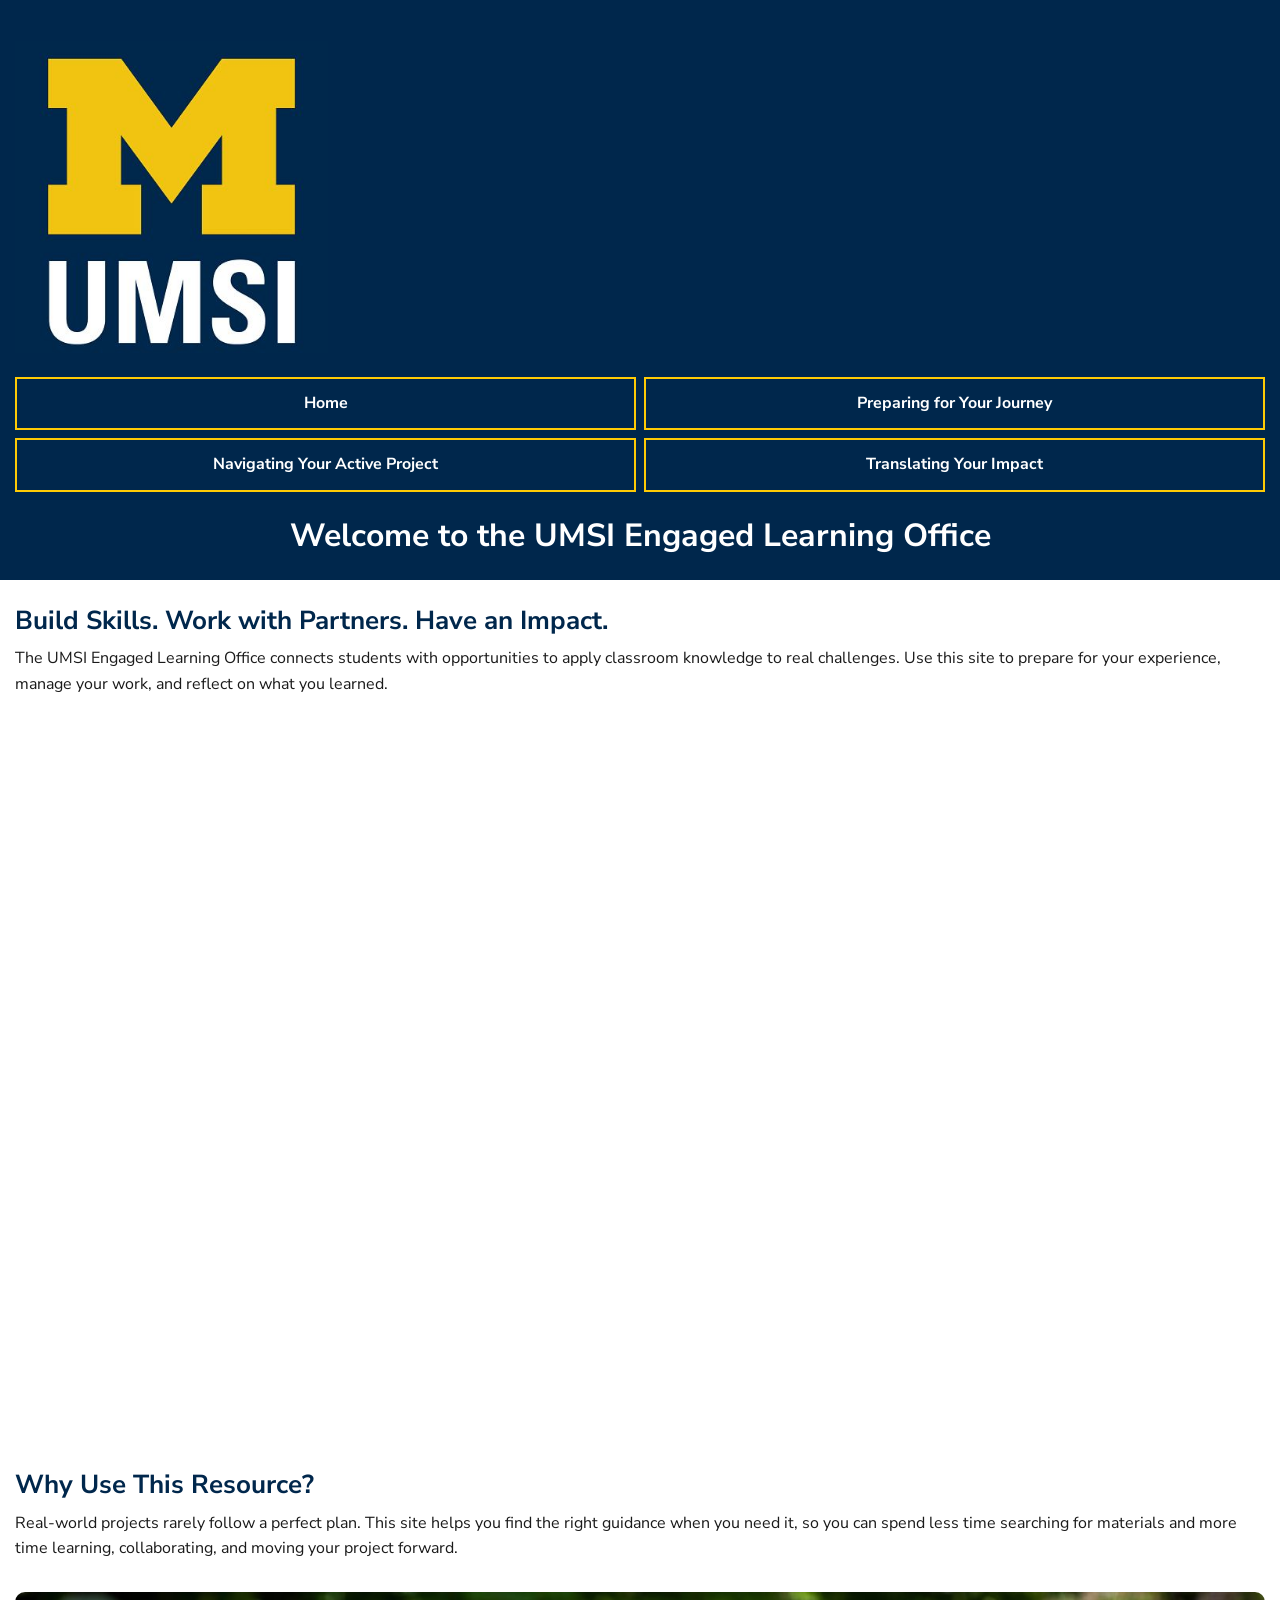
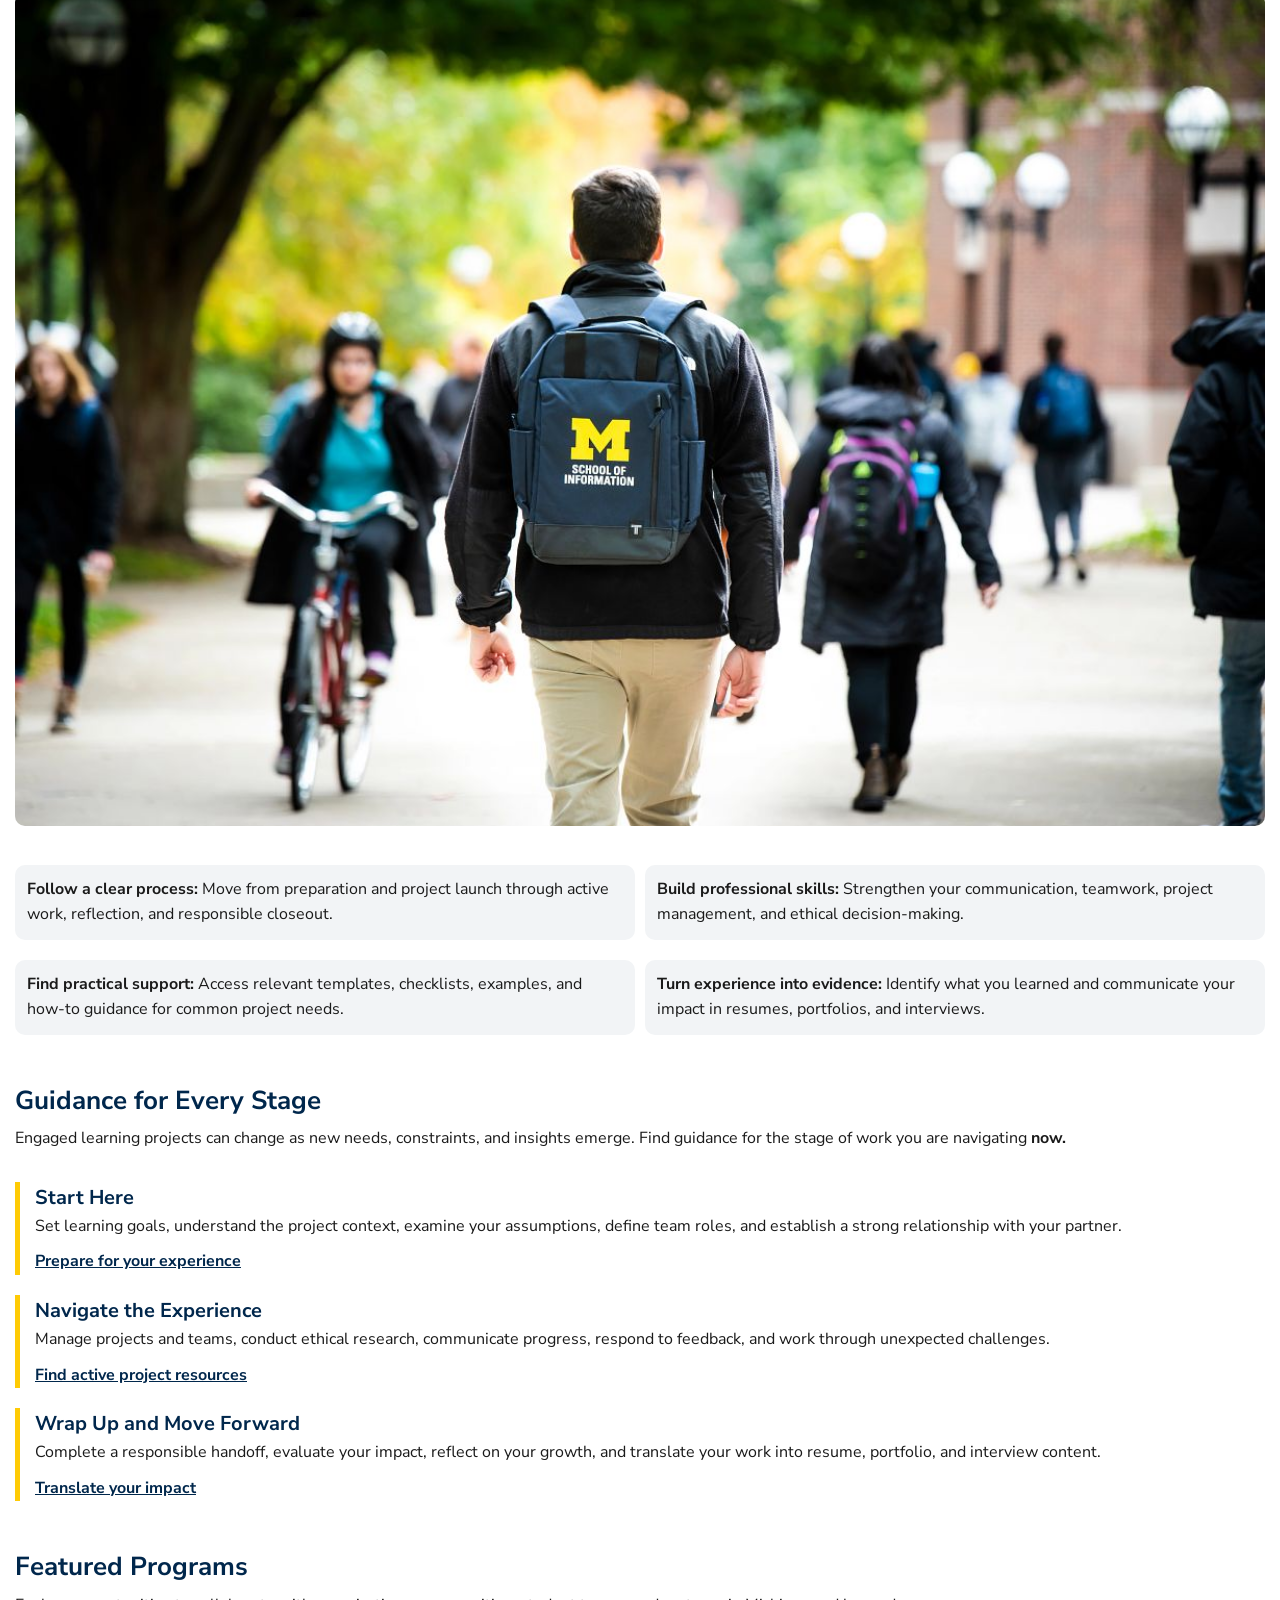
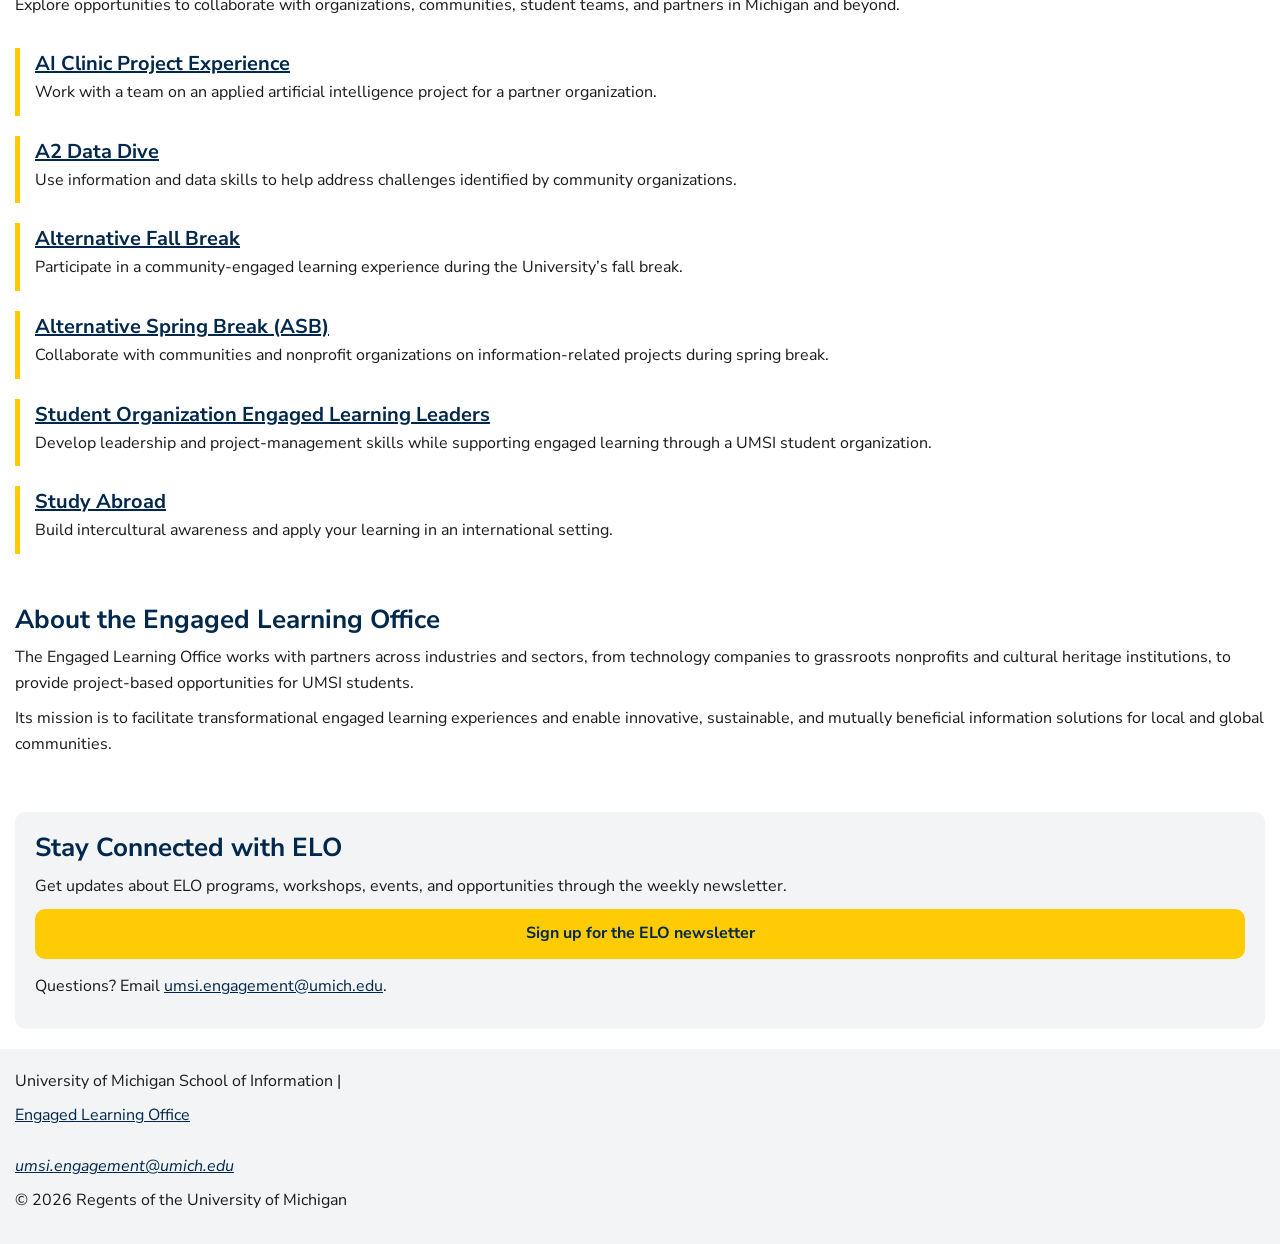
<file: index.html>
<!DOCTYPE html>
<html lang="en">
<head>
    <meta charset="UTF-8">
    <meta name="viewport" content="width=device-width, initial-scale=1.0">
    <link rel="stylesheet" href="css/html5reset.css">
    <link rel= "stylesheet" href="css/style.css">
    <link href="https://fonts.googleapis.com/css2?family=Nunito+Sans:wght@400;700&display=swap" rel="stylesheet">
    <title>Engaged Learning Resources | UMSI</title>

</head>
<body>

    <header>
  <a href = "#main">Skip to Main Content</a>
        <img src="images/UMSI_signature_vertical_informal_solidblue.jpg" alt="UMSI Logo">
        <nav>
            <ul>
                <li><a href = "index.html">Home</a></li>
                <li><a href = "prep.html">Preparing for Your Journey</a></li>
                <li><a href= "navigating_your_active_project.html">Navigating Your Active Project</a></li>
                <li><a href= "translating.html">Translating Your Impact</a></li>
            </ul>
        </nav>
    <h1>Welcome to the UMSI Engaged Learning Office</h1>

    </header>
    <main id="main">
    <section>
      <h2>Build Skills. Work with Partners. Have an Impact.</h2>
      <p>
       The UMSI Engaged Learning Office connects students with opportunities to apply classroom knowledge to real challenges. Use this site to prepare for your experience, manage your work, and reflect on what you learned.
      </p>

      <iframe width="560" height="315" src="https://www.youtube.com/embed/81ZO9RfIJEQ?si=tBp82YWZMl1u7CVS" title="YouTube video player" frameborder="0" allow="accelerometer; autoplay; clipboard-write; encrypted-media; gyroscope; picture-in-picture; web-share" referrerpolicy="strict-origin-when-cross-origin" allowfullscreen></iframe>
         <!-- Note: this iframe might cause an Axe ARIA error - that's not on you that's on YouTube! -->
    </section>

<section>
    <h2>Why Use This Resource?</h2>

    <p>Real-world projects rarely follow a perfect plan. This site helps you find the right guidance when you need it, so you can spend less time searching for materials and more time learning, collaborating, and moving your project forward.
    </p>
        <img src="images/UMSI_CampusFall_UMSIBackpack_02.jpg" alt="A student wears a UMSI backpack in fall on the drag.">
    <ul>
        <li><strong>Follow a clear process:</strong> Move from preparation and project launch through active work, reflection, and responsible closeout.</li>
        <li><strong>Build professional skills:</strong> Strengthen your communication, teamwork, project management, and ethical decision-making.</li>
        <li><strong>Find practical support:</strong> Access relevant templates, checklists, examples, and how-to guidance for common project needs.</li>
        <li><strong>Turn experience into evidence:</strong> Identify what you learned and communicate your impact in resumes, portfolios, and interviews.</li>
    </ul>
</section>

 <section>
    <h2>Guidance for Every Stage</h2>
    <p>Engaged learning projects can change as new needs, constraints, and insights emerge. Find guidance for the stage of work you are navigating <strong>now.</strong></p>
    <article>
      <h3>Start Here</h3>
      <p>Set learning goals, understand the project context, examine your assumptions, define team roles, and establish a strong relationship with your partner.</p>
      <a href="prep.html">Prepare for your experience</a>
    </article>

    <article>
      <h3>Navigate the Experience</h3>
      <p>Manage projects and teams, conduct ethical research, communicate progress, respond to feedback, and work through unexpected challenges.</p>
      <a href="navigating_your_active_project.html">Find active project resources</a>
    </article>

    <article>
      <h3>Wrap Up and Move Forward</h3>
      <p>Complete a responsible handoff, evaluate your impact, reflect on your growth, and translate your work into resume, portfolio, and interview content.</p>
      <a href="translating.html"> Translate your impact </a>
    </article>
  </section>

   <section>
    <h2>Featured Programs</h2>
    <p>Explore opportunities to collaborate with organizations, communities, student teams, and partners in Michigan and beyond.</p>
    <article>
    <h3><a href="https://mcompass.umich.edu/_portal/tds-program-brochure?programid=12810">AI Clinic Project Experience</a></h3>
    <p>Work with a team on an applied artificial intelligence project for a partner organization.</p>
    </article>

    <article>
    <h3><a href="https://mcompass.umich.edu/_portal/tds-program-brochure?programid=12556">A2 Data Dive</a></h3>
    <p>Use information and data skills to help address challenges identified by community organizations.</p>
    </article>

     <article>
      <h3><a href="https://mcompass.umich.edu/_portal/tds-program-brochure?programid=11297">Alternative Fall Break</a></h3>
      <p>Participate in a community-engaged learning experience during the University’s fall break.</p>
    </article>

    <article>
      <h3><a href="https://mcompass.umich.edu/_portal/tds-program-brochure?programid=10621">Alternative Spring Break (ASB)</a></h3>
       <p>Collaborate with communities and nonprofit organizations on information-related projects during spring break.</p>
    </article>

    <article>
      <h3><a href="https://mcompass.umich.edu/_portal/tds-program-brochure?programid=12294">Student Organization Engaged Learning Leaders</a></h3>
       <p>Develop leadership and project-management skills while supporting engaged learning through a UMSI student organization.</p>
    </article>

    <article>
      <h3><a href="https://www.si.umich.edu/student-life/study-abroad">Study Abroad</a></h3>
      <p>Build intercultural awareness and apply your learning in an international setting. </p>
    </article>
   </section>
  <section>
    <h2>About the Engaged Learning Office</h2>
    <p>The Engaged Learning Office works with partners across industries and sectors, from technology companies to grassroots nonprofits and cultural heritage institutions, to provide project-based opportunities for UMSI students.</p>
    <p>Its mission is to facilitate transformational engaged learning experiences and enable innovative, sustainable, and mutually beneficial information solutions for local and global communities.</p>
  </section>
  <aside>
    <h2>Stay Connected with ELO</h2>
    <p>Get updates about ELO programs, workshops, events, and opportunities through the weekly newsletter.</p>
    <div>
       <a href="https://umsi.info/elo-newsletter"> Sign up for the ELO newsletter</a>
    </div>
    <p>Questions? Email <a href="mailto:umsi.engagement@umich.edu">umsi.engagement@umich.edu</a>.</p>
  </aside>


        <!-- Content taken & modified from UMGPT with the prompt, "Write me a webpage of intro content to help meet the following requirements - this is for the home page": and then pasted in the client objectives & project requirements"
        UMGPT. (2026). UMGPT ( GPT-5.6 Sol September 7th version) [Large language model]. -->
    </main>
    <footer>
        <p>University of Michigan School of Information | <a href="https://www.si.umich.edu/programs/engaged-learning/about-engaged-learning-office">Engaged Learning Office </a></p>
      <address>
        <a href="mailto:umsi.engagement@umich.edu">umsi.engagement@umich.edu</a>
      </address>
      <p>&copy; 2026 Regents of the University of Michigan</p>
    </footer>
</body>
</html>
</file>
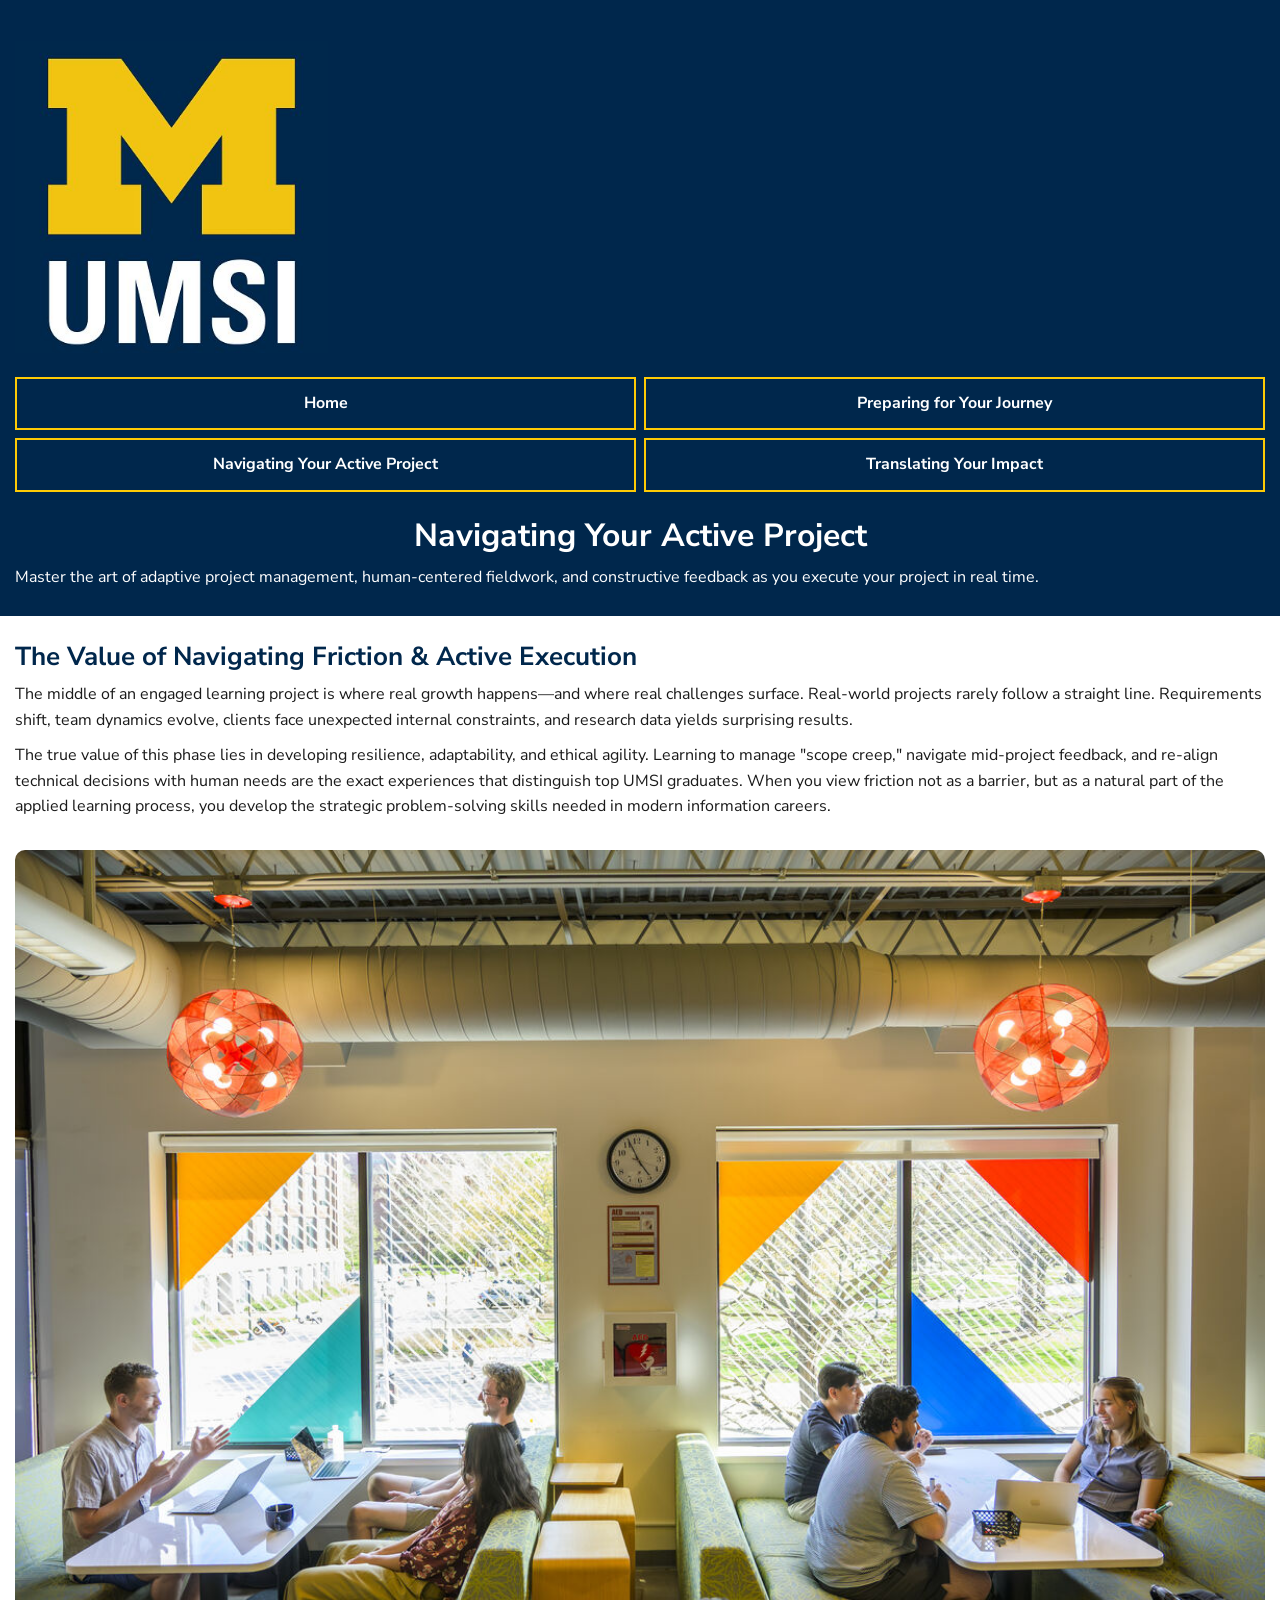
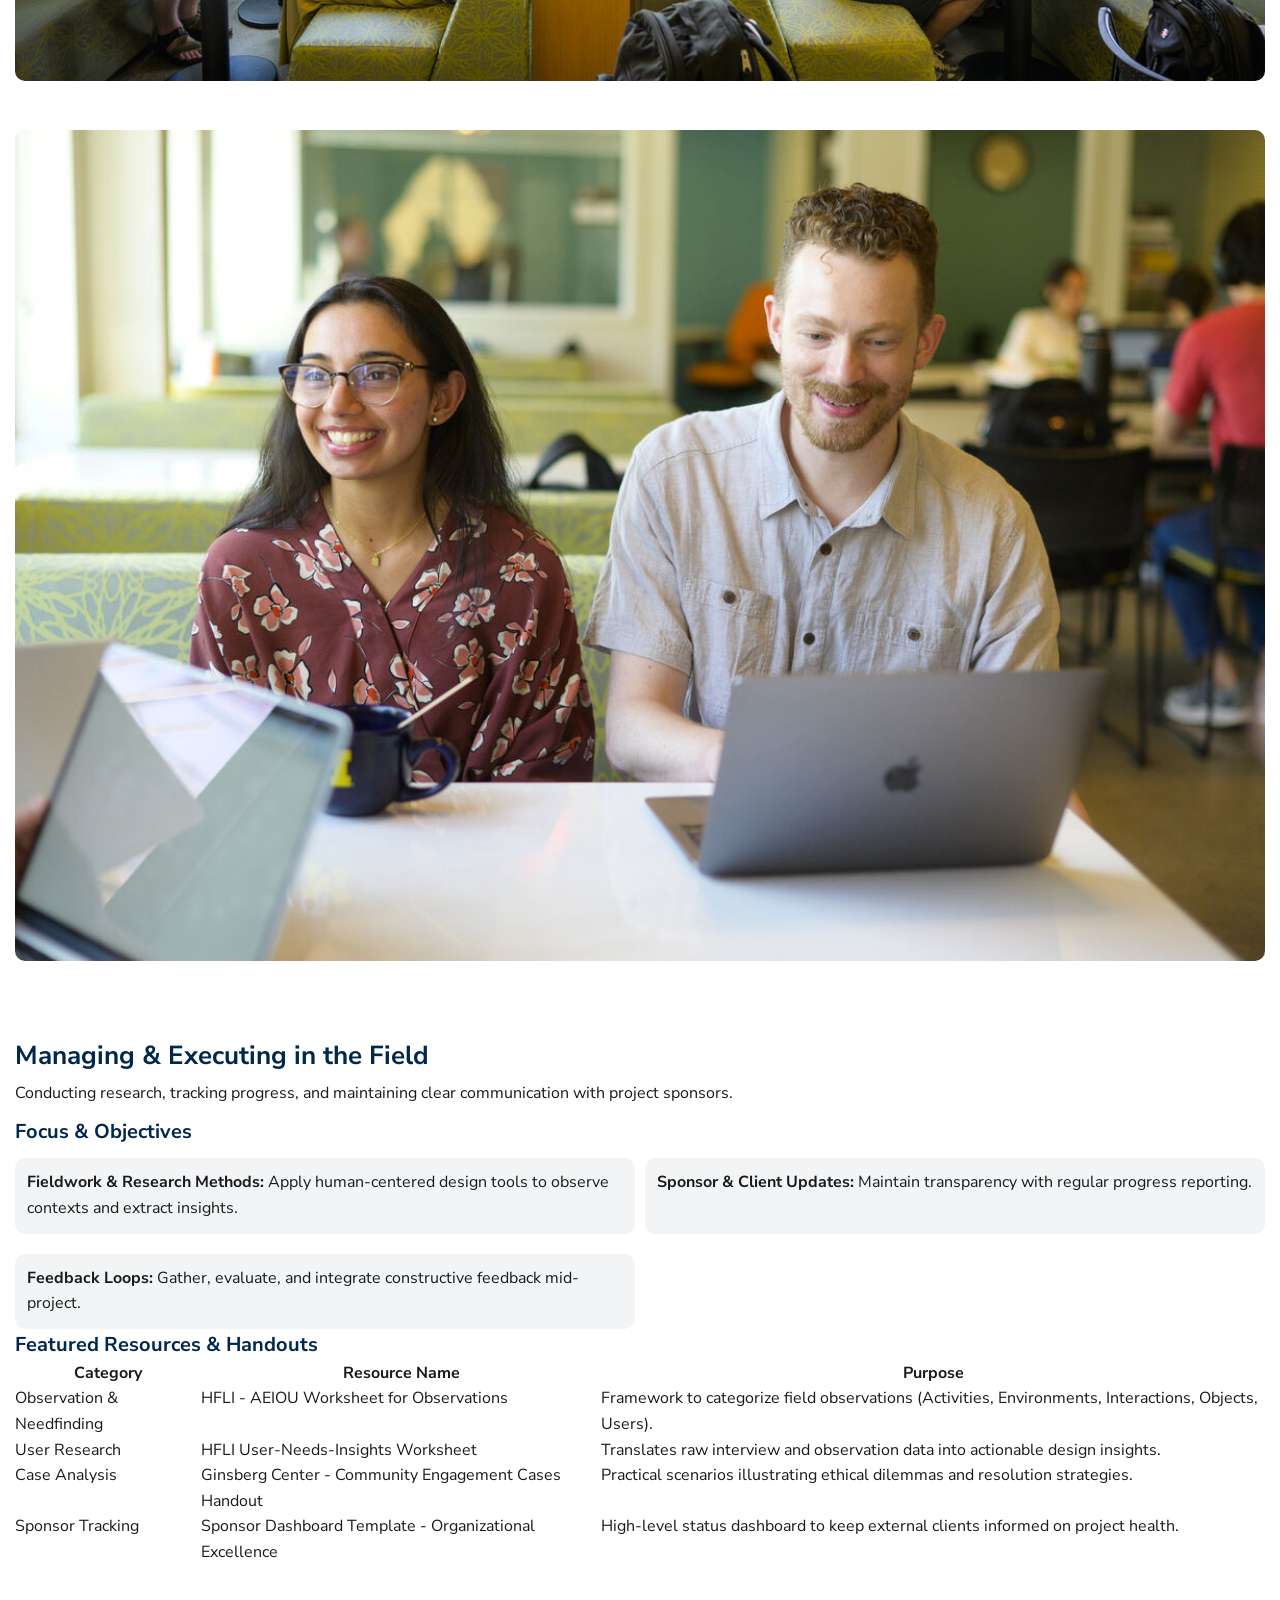
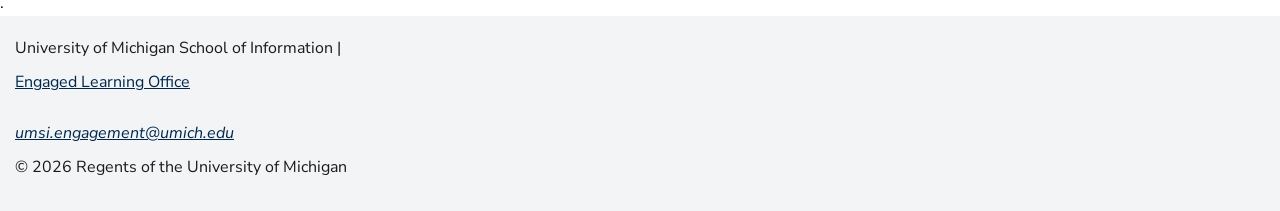
<file: navigating_your_active_project.html>
<!DOCTYPE html>
<html lang="en">
<head>
    <meta charset="UTF-8">
    <meta name="viewport" content="width=device-width, initial-scale=1.0">
    <link rel="stylesheet" href="css/html5reset.css">
    <link rel= "stylesheet" href="css/style.css">
    <link href="https://fonts.googleapis.com/css2?family=Nunito+Sans:wght@400;700&display=swap" rel="stylesheet">
    <title>During the Experience | UMSI</title>

</head>
<body>


   <header>
  <a href = "#main">Skip to Main Content</a>
       <img src="images/UMSI_signature_vertical_informal_solidblue.jpg" alt="UMSI Logo">
        <nav>
            <ul>
                <li><a href = "index.html">Home</a></li>
                <li><a href = "prep.html">Preparing for Your Journey</a></li>
                <li><a href= "navigating_your_active_project.html">Navigating Your Active Project</a></li>
                <li><a href= "translating.html">Translating Your Impact</a></li>
            </ul>
        </nav>
    <h1>Navigating Your Active Project</h1>
    <p>Master the art of adaptive project management, human-centered fieldwork, and constructive feedback as you execute your project in real time.</p>
    </header>



    <main id="main">
    <section>
      <h2>The Value of Navigating Friction & Active Execution</h2>
      <p> The middle of an engaged learning project is where real growth happens—and where real challenges surface. Real-world projects rarely follow a straight line. Requirements shift, team dynamics evolve, clients face unexpected internal constraints, and research data yields surprising results.</p>

      <p>The true value of this phase lies in developing resilience, adaptability, and ethical agility. Learning to manage "scope creep," navigate mid-project feedback, and re-align technical decisions with human needs are the exact experiences that distinguish top UMSI graduates. When you view friction not as a barrier, but as a natural part of the applied learning process, you develop the strategic problem-solving skills needed in modern information careers.</p>
      <img src="images/UMSI_ViewbookBSI2026_17.jpg" alt = "Two groups of students working together at booths in a colorful campus lounge space.">
      <img src="images/UMSI_ViewbookBSI2026_05.jpg" alt = "Two students work together on laptops at a shared table.">
      
    </section>

    <section>
    <h2>Managing & Executing in the Field</h2>
    <p>Conducting research, tracking progress, and maintaining clear communication with project sponsors.</p>
 <h3>Focus & Objectives</h3>
    <ul>
      <li><strong>Fieldwork & Research Methods:</strong> Apply human-centered design tools to observe contexts and extract insights.</li>
      <li><strong>Sponsor & Client Updates:</strong> Maintain transparency with regular progress reporting.</li>
      <li><strong>Feedback Loops:</strong> Gather, evaluate, and integrate constructive feedback mid-project.</li>
    </ul>

<h3>Featured Resources & Handouts</h3>

    <table>
  <tr>
    <th>Category</th>
    <th>Resource Name</th>
    <th>Purpose</th>
  </tr>
  <tr>
    <td>Observation & Needfinding</td>
    <td>HFLI - AEIOU Worksheet for Observations</td>
    <td>Framework to categorize field observations (Activities, Environments, Interactions, Objects, Users).</td>
  </tr>

  <tr>
    <td>User Research</td>
    <td>HFLI User-Needs-Insights Worksheet</td>
    <td>Translates raw interview and observation data into actionable design insights.</td>
</tr>
    <tr>
    <td>Case Analysis</td>
    <td>Ginsberg Center - Community Engagement Cases Handout</td>
    <td>Practical scenarios illustrating ethical dilemmas and resolution strategies.</td>
</tr>
    <tr>
    <td>Sponsor Tracking</td>
    <td>Sponsor Dashboard Template - Organizational Excellence</td>
    <td>High-level status dashboard to keep external clients informed on project health.</td>
</tr>
</table>
</section>
</main>
<!-- Content taken directly from the ELO Content Document-->.
    <footer>
        <p>University of Michigan School of Information | <a href="https://www.si.umich.edu/programs/engaged-learning/about-engaged-learning-office">Engaged Learning Office </a></p>
      <address>
        <a href="mailto:umsi.engagement@umich.edu">umsi.engagement@umich.edu</a>
      </address>
      <p>&copy; 2026 Regents of the University of Michigan</p>
    </footer>
</body>
</html>
</file>
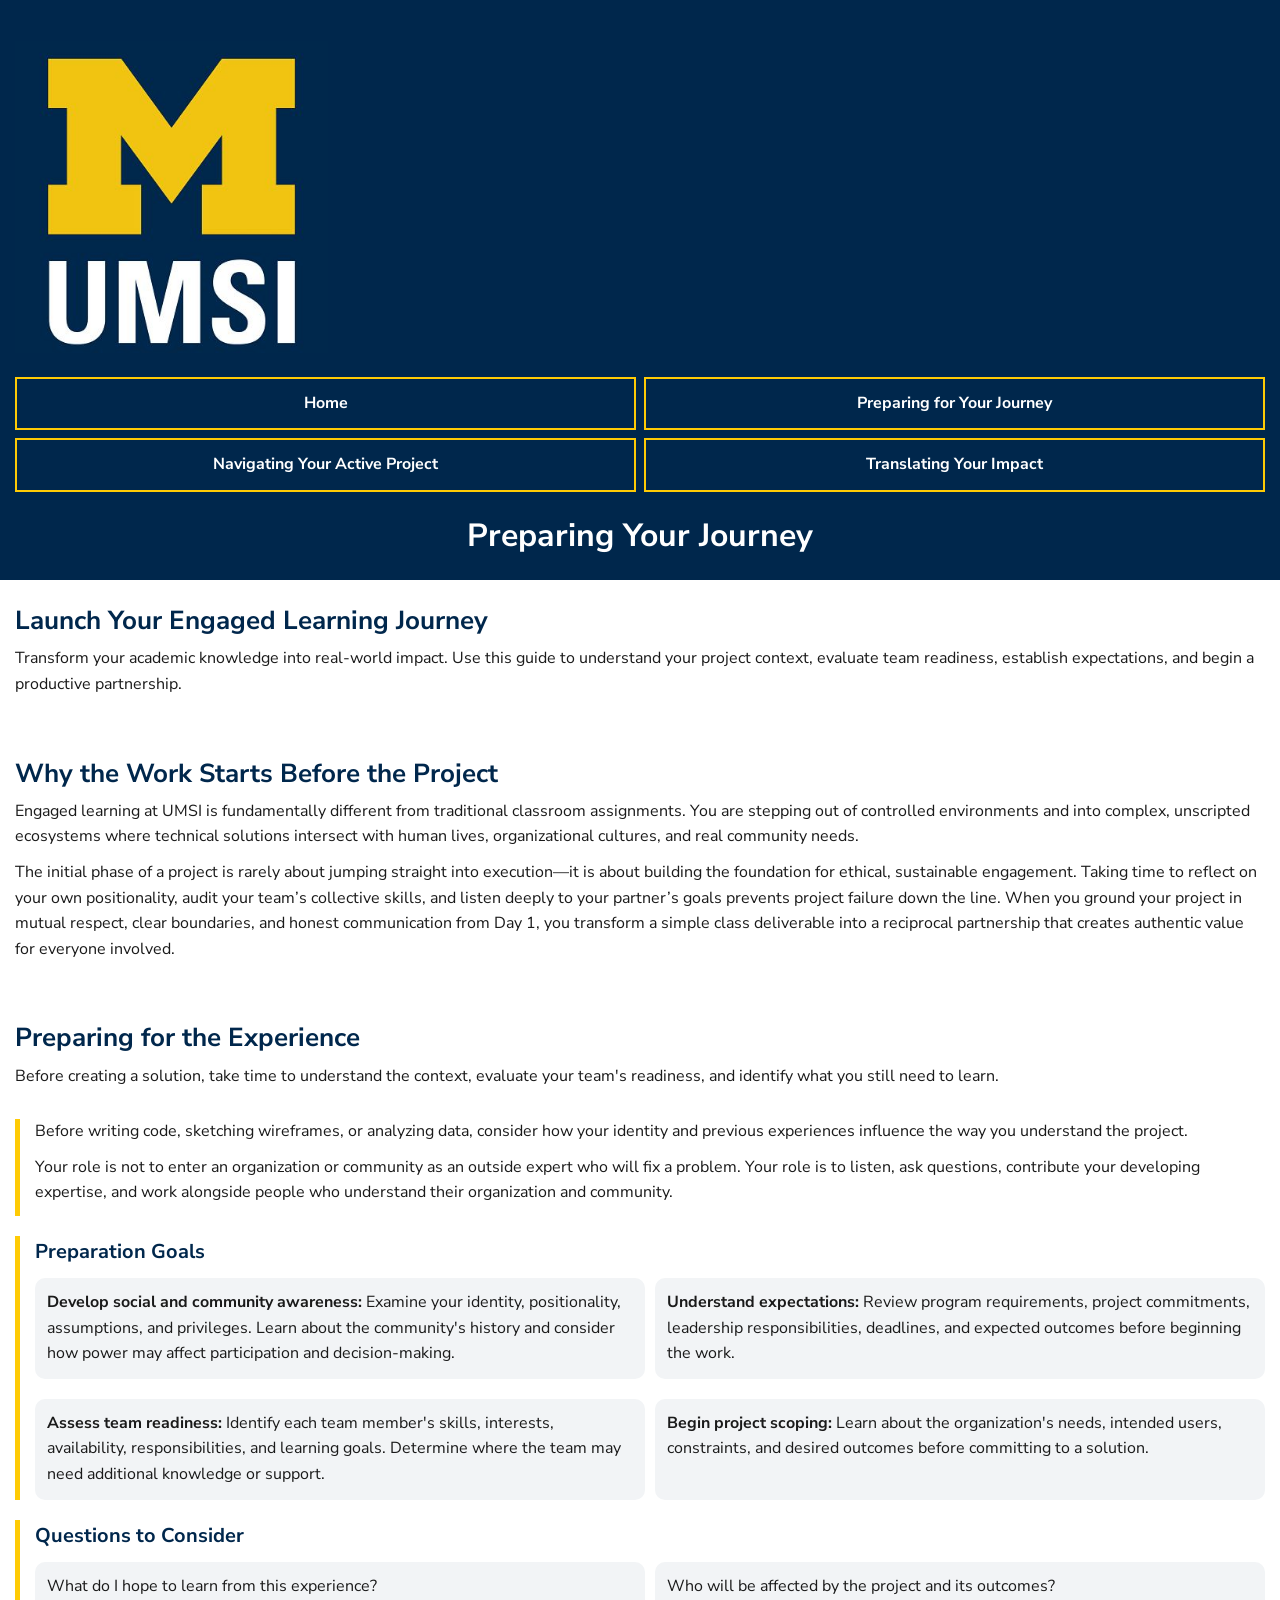
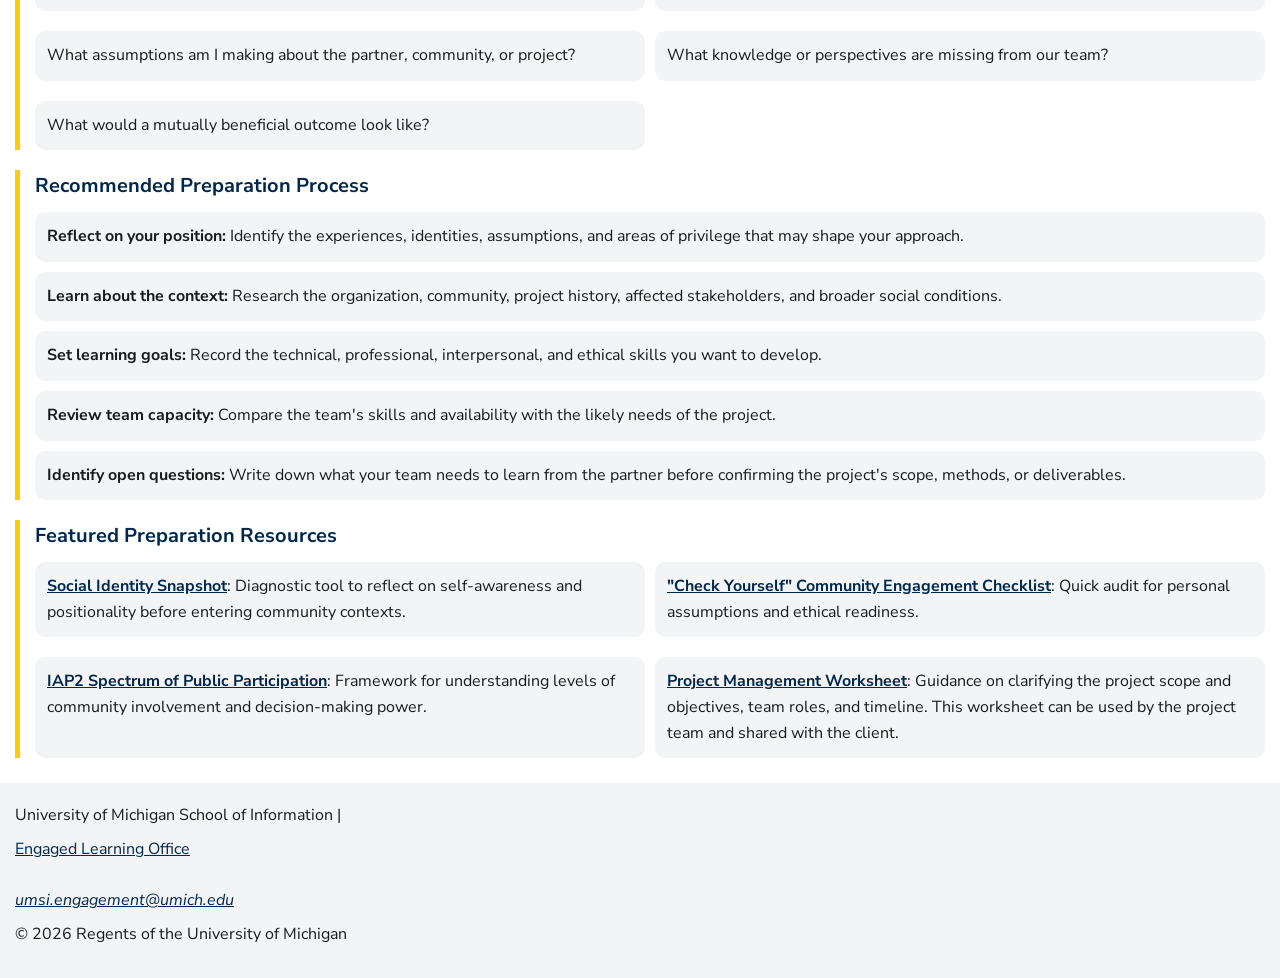
<file: prep.html>
<!DOCTYPE html>
<html lang="en">
<head>
    <meta charset="UTF-8">
    <meta name="viewport" content="width=device-width, initial-scale=1.0">
    <link rel="stylesheet" href="css/html5reset.css">
    <link rel= "stylesheet" href="css/style.css">
<link href="https://fonts.googleapis.com/css2?family=Nunito+Sans:wght@400;700&display=swap" rel="stylesheet">
    <title>Preparing for Your Experience|UMSI </title>
</head>
<body>

    <header>

  <a href = "#main">Skip to Main Content</a>
        <img src="images/UMSI_signature_vertical_informal_solidblue.jpg" alt="UMSI Logo">
        <nav>
            <ul>
                <li><a href = "index.html">Home</a></li>
                <li><a href = "prep.html">Preparing for Your Journey</a></li>
                <li><a href= "navigating_your_active_project.html">Navigating Your Active Project</a></li>
                <li><a href= "translating.html">Translating Your Impact</a></li>
            </ul>
        </nav>
    <h1>Preparing Your Journey</h1>
  </header>
<main id="main">
  
<section>
  <h2>Launch Your Engaged Learning Journey</h2>
  <p>Transform your academic knowledge into real-world impact. Use this guide to understand your project context, evaluate team readiness, establish expectations, and begin a productive partnership.</p>
</section>

<section>
  <h2>Why the Work Starts Before the Project</h2>
  <p>Engaged learning at UMSI is fundamentally different from traditional classroom assignments. You are stepping out of controlled environments and into complex, unscripted ecosystems where technical solutions intersect with human lives, organizational cultures, and real community needs.</p>
  <p>The initial phase of a project is rarely about jumping straight into execution—it is about building the foundation for ethical, sustainable engagement. Taking time to reflect on your own positionality, audit your team’s collective skills, and listen deeply to your partner’s goals prevents project failure down the line. When you ground your project in mutual respect, clear boundaries, and honest communication from Day 1, you transform a simple class deliverable into a reciprocal partnership that creates authentic value for everyone involved.</p>


</section>

<section>
  <h2>Preparing for the Experience</h2>
  <p>Before creating a solution, take time to understand the context, evaluate your team's readiness, and identify what you still need to learn.</p>
  <article>
    <p>Before writing code, sketching wireframes, or analyzing data, consider how your identity and previous experiences influence the way you understand the project.</p>
    <p>Your role is not to enter an organization or community as an outside expert who will fix a problem. Your role is to listen, ask questions, contribute your developing expertise, and work alongside people who understand their organization and community.</p>
  </article>

  <article>
    <h3>Preparation Goals</h3>
    <ul>
      <li><strong>Develop social and community awareness:</strong> Examine your identity, positionality, assumptions, and privileges. Learn about the community's history and consider how power may affect participation and decision-making.
      </li>
      <li><strong>Understand expectations:</strong> Review program requirements, project commitments, leadership responsibilities, deadlines, and expected outcomes before beginning the work.</li>
      <li><strong>Assess team readiness:</strong> Identify each team member's skills, interests, availability, responsibilities, and learning goals. Determine where the team may need additional knowledge or support.</li>
      <li><strong>Begin project scoping:</strong> Learn about the organization's needs, intended users, constraints, and desired outcomes before committing to a solution.
      </li>
    </ul>
  </article>

  <article>
    <h3>Questions to Consider</h3>
    <ul>
      <li>What do I hope to learn from this experience?</li>
      <li>Who will be affected by the project and its outcomes?</li>
      <li>What assumptions am I making about the partner, community, or project?</li>
      <li>What knowledge or perspectives are missing from our team?</li>
      <li>What would a mutually beneficial outcome look like?</li>
    </ul>
  </article>

  <article>
    <h3>Recommended Preparation Process</h3>
    <ol>
      <li><strong>Reflect on your position:</strong> Identify the experiences, identities, assumptions, and areas of privilege that may shape your approach.</li>
      <li><strong>Learn about the context:</strong> Research the organization, community, project history, affected stakeholders, and broader social conditions.</li>
      <li><strong>Set learning goals:</strong> Record the technical, professional, interpersonal, and ethical skills you want to develop.</li>
      <li><strong>Review team capacity:</strong> Compare the team's skills and availability with the likely needs of the project. </li>
      <li><strong>Identify open questions:</strong> Write down what your team needs to learn from the partner before confirming the project's scope, methods, or deliverables.
      </li>
    </ol>
  </article>

  <article>
    <h3>Featured Preparation Resources</h3>
    <ul>
      <li><a href="https://sites.lsa.umich.edu/equitable-teaching/social-identity-snapshot">Social Identity Snapshot</a>: Diagnostic tool to reflect on self-awareness and positionality before entering community contexts.</li>
      <li><a href="https://docs.google.com/document/d/1Qt9YeStVwDHjwJhOLAz42JSNQR2lFMurdUtxtdrGkuc/edit?tab=t.0#heading=h.ch0bvccjkrzn">"Check Yourself" Community Engagement Checklist</a>: Quick audit for personal assumptions and ethical readiness.</li>
      <li><a href="https://drive.google.com/file/d/1zc1RNlrDxV51-muOERdDTnINQcquJpOA/view?usp=sharing">IAP2 Spectrum of Public Participation</a>: Framework for understanding levels of community involvement and decision-making power.</li>
      <li><a href="https://docs.google.com/document/d/1twc-7TYWmb_PNrOBiDI1NuJqJAuhluTICr22GRd_NLc/edit?usp=drive_link">Project Management Worksheet</a>: Guidance on clarifying the project scope and objectives, team roles, and timeline. This worksheet can be used by the project team and shared with the client.</li>
    </ul>
  </article>
</section>
<!-- Content taken & modified from UMGPT with the prompt, "for the same content write me some intro content and resources for a prep page using the ELO content below" - this was after I had asked for content for the home page. " UMGPT. (2026). UMGPT ( GPT-5.6 Sol September 7th version) [Large language model]. -->
</main>
<footer>
        <p>University of Michigan School of Information | <a href="https://www.si.umich.edu/programs/engaged-learning/about-engaged-learning-office">Engaged Learning Office </a></p>
      <address>
        <a href="mailto:umsi.engagement@umich.edu">umsi.engagement@umich.edu</a>
      </address>
      <p>&copy; 2026 Regents of the University of Michigan</p>
    </footer>
    
</body>

</html>
</file>
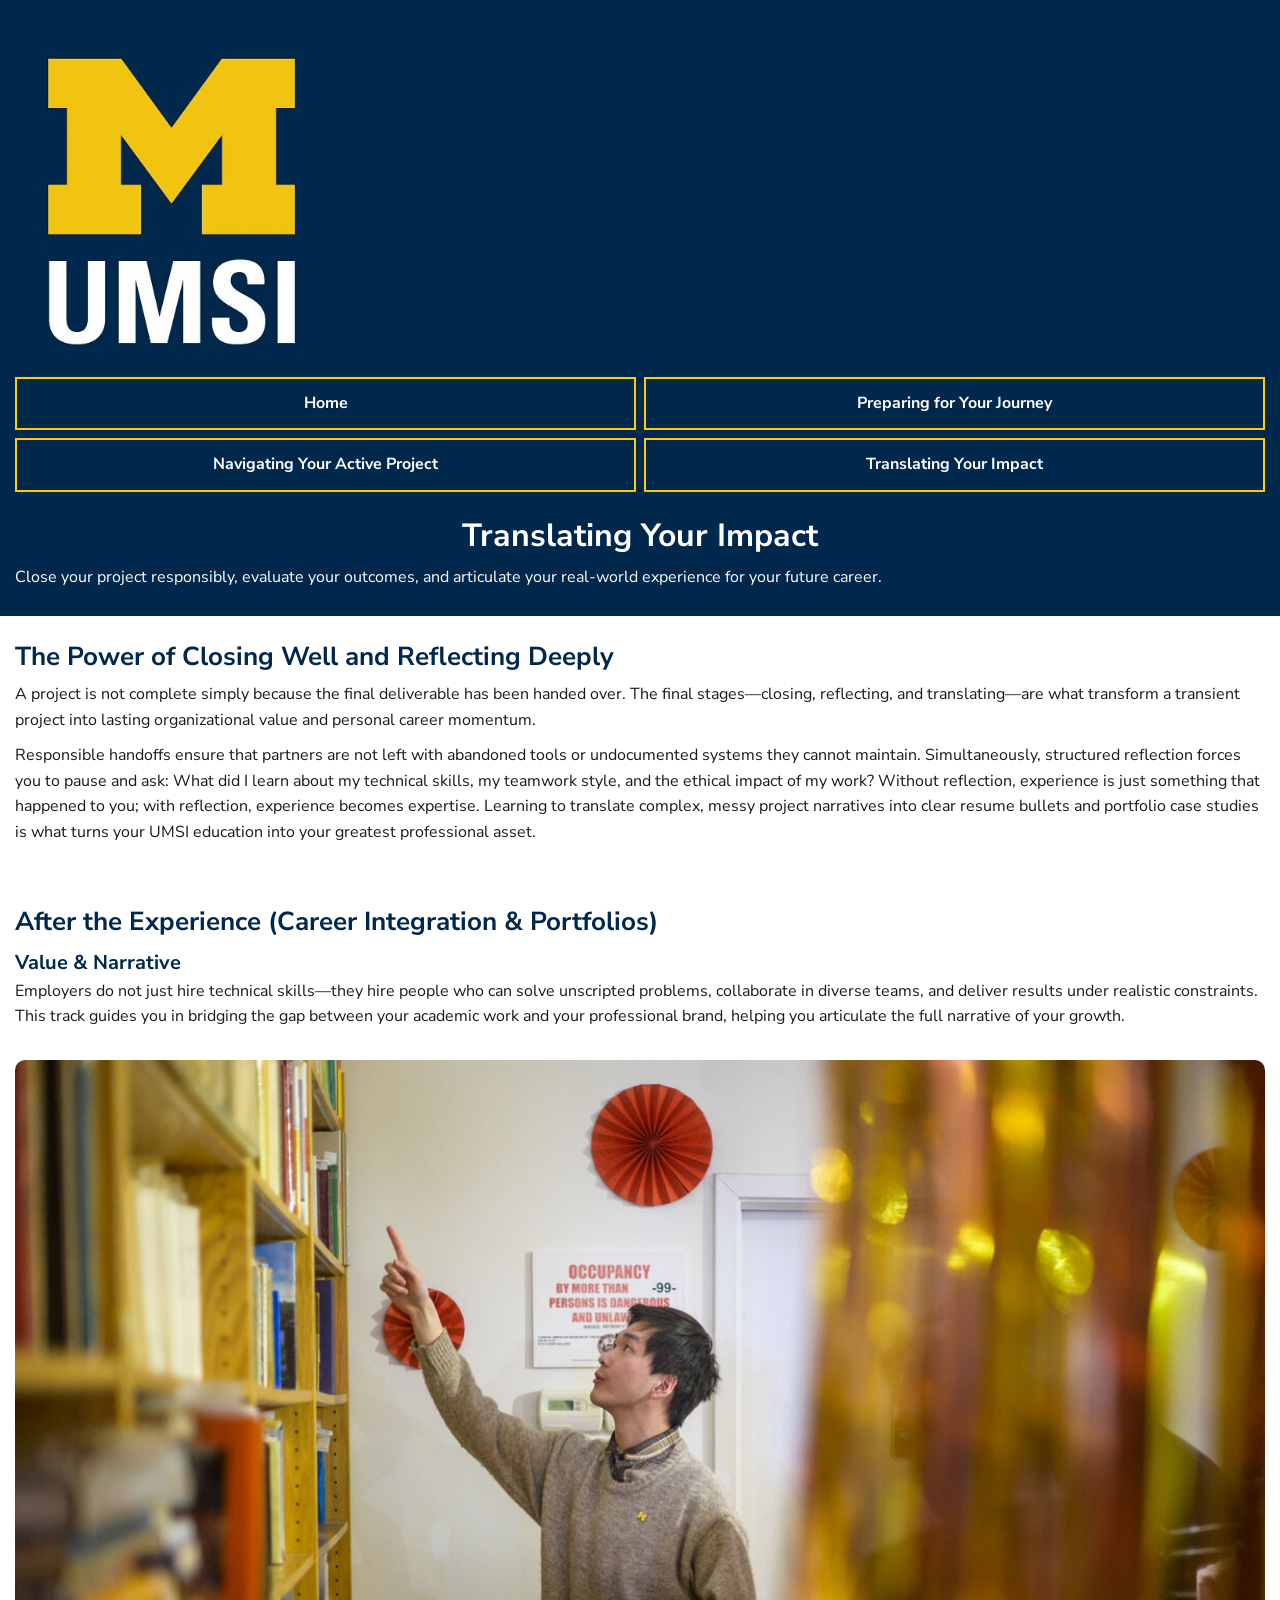
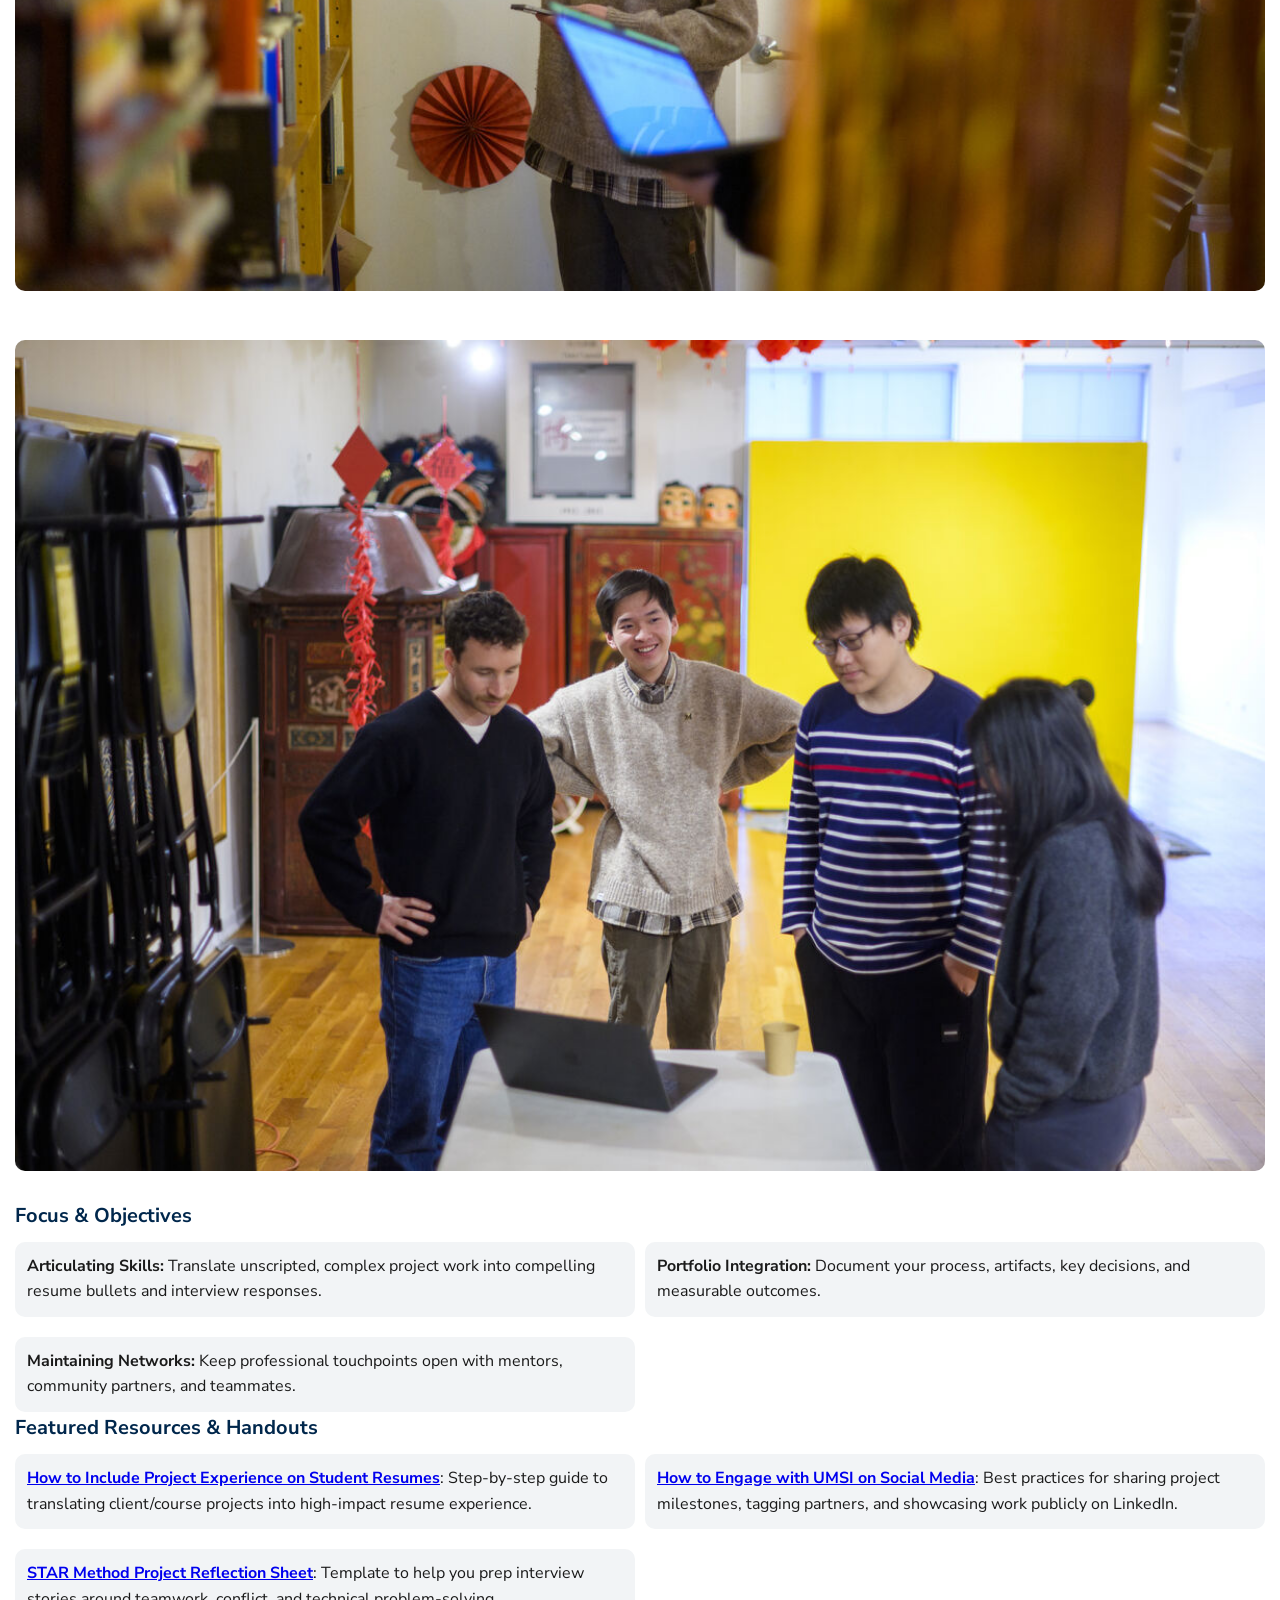
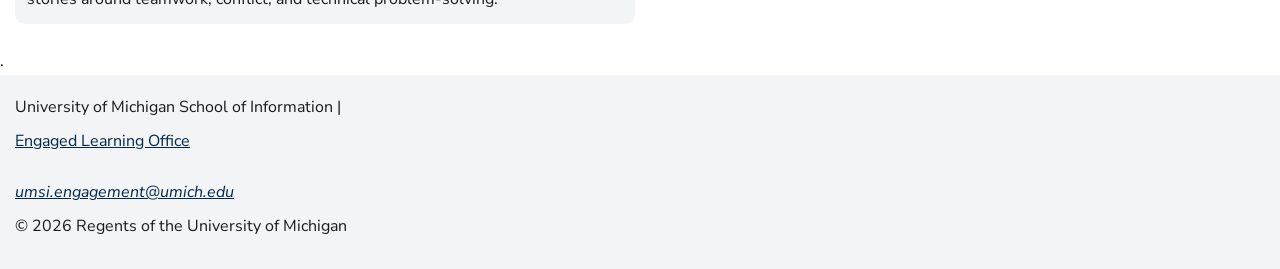
<file: translating.html>
<!DOCTYPE html>
<html lang="en">
<head>
    <meta charset="UTF-8">
    <meta name="viewport" content="width=device-width, initial-scale=1.0">
    <title>Wrap-Up, Impact & Next Steps | UMSI</title>
    <link rel="stylesheet" href="css/html5reset.css">
    <link rel= "stylesheet" href="css/style.css">
    <link href="https://fonts.googleapis.com/css2?family=Nunito+Sans:wght@400;700&display=swap" rel="stylesheet">
</head>
<body>

    <header>
  <a href = "#main">Skip to Main Content</a>
       <img src="images/UMSI_signature_vertical_informal_solidblue.jpg" alt="UMSI Logo">
        <nav>
            <ul>
                <li><a href = "index.html">Home</a></li>
                <li><a href = "prep.html">Preparing for Your Journey</a></li>
                <li><a href= "navigating_your_active_project.html">Navigating Your Active Project</a></li>
                <li><a href= "translating.html">Translating Your Impact</a></li>
            </ul>
        </nav>
    <h1>Translating Your Impact</h1>
    <p>Close your project responsibly, evaluate your outcomes, and articulate your real-world experience for your future career.</p>
    </header>


    <main id="main">
    <section>
      <h2> The Power of Closing Well and Reflecting Deeply</h2>
      <p>A project is not complete simply because the final deliverable has been handed over. The final stages—closing, reflecting, and translating—are what transform a transient project into lasting organizational value and personal career momentum.</p>

      <p>Responsible handoffs ensure that partners are not left with abandoned tools or undocumented systems they cannot maintain. Simultaneously, structured reflection forces you to pause and ask: What did I learn about my technical skills, my teamwork style, and the ethical impact of my work? Without reflection, experience is just something that happened to you; with reflection, experience becomes expertise. Learning to translate complex, messy project narratives into clear resume bullets and portfolio case studies is what turns your UMSI education into your greatest professional asset.</p>
    </section>

<section>
    <h2>After the Experience (Career Integration & Portfolios)</h2>
    <h3>Value & Narrative</h3>
    <p>Employers do not just hire technical skills—they hire people who can solve unscripted problems, collaborate in diverse teams, and deliver results under realistic constraints. This track guides you in bridging the gap between your academic work and your professional brand, helping you articulate the full narrative of your growth.</p>
      <img src="images/UMSI_ASBChineseAmericanMuseumChicago_2026_06.jpg" alt = "A student gestures toward towards a book case.">
      <img src="images/UMSI_ASBChineseAmericanMuseumChicago_2026_15.jpg" alt = "A group of four students look at a laptop on a table.">

    

  <h3>Focus & Objectives</h3>
<ul>
  <li><strong>Articulating Skills:</strong> Translate unscripted, complex project work into compelling resume bullets and interview responses.</li>
  <li><strong>Portfolio Integration:</strong> Document your process, artifacts, key decisions, and measurable outcomes.</li>
  <li><strong>Maintaining Networks:</strong> Keep professional touchpoints open with mentors, community partners, and teammates.</li>
</ul>

<h3>Featured Resources & Handouts</h3>
<ul>
  <li><a href="https://docs.google.com/document/d/1mjyX6jgqXFrY7SFYaA3J2cTh1ZnHH0FKF5aUKfXzXKo/edit?tab=t.0"><strong>How to Include Project Experience on Student Resumes</strong></a>: Step-by-step guide to translating client/course projects into high-impact resume experience.</li>
  <li><a href="https://docs.google.com/document/d/1jwQg_Y4jECLPHqcyOtJtDTK5x-68KstexfPbh6jXHnA/edit?tab=t.0"><strong>How to Engage with UMSI on Social Media</strong></a>: Best practices for sharing project milestones, tagging partners, and showcasing work publicly on LinkedIn.</li>
  <li><a href="https://careercenter.umich.edu/content/interviewing-resources"><strong>STAR Method Project Reflection Sheet</strong></a>: Template to help you prep interview stories around teamwork, conflict, and technical problem-solving.</li>
</ul>

</section>
<!-- Content taken directly from the ELO Content Document-->.
</main>

    <footer>
        <p>University of Michigan School of Information | <a href="https://www.si.umich.edu/programs/engaged-learning/about-engaged-learning-office">Engaged Learning Office </a></p>
      <address>
        <a href="mailto:umsi.engagement@umich.edu">umsi.engagement@umich.edu</a>
      </address>
      <p>&copy; 2026 Regents of the University of Michigan</p>
    </footer>
</body>
</html>
</file>
<file: css/style.css>
body {
  font-family: 'Nunito Sans', Arial, sans-serif;
  font-size: 16px;
  line-height: 1.6;
  color: #1a1a1a;
}

/*for accessibility*/
a:focus {
  outline: 3px solid #00274c;
}

/* Skip link: hidden until it has focus */
header > a {
  display: block;
  position: relative;
  top: -65px;
  color: #ffffff;
}

header > a:focus {
  top: 0;
  background-color: #ffcb05;
  color: #00274c;
  padding: 10px;
}

/* Header and nav */
header {
  background-color: #00274c;
  color: #ffffff;
  padding: 15px;
}

header img {
  width: 25%;
}

nav ul {
  display: grid;
  grid-template-columns: 1fr 1fr;
  gap: 8px;
  margin-top: 15px;
}

nav a {
  display: block;
  padding: 12px;
  border: 2px solid #ffcb05;
  color: #ffffff;
  font-weight: bold;
  text-align: center;
  text-decoration: none;
  height: 100%;
  box-sizing: border-box;
}

nav a:hover,
nav a:focus {
  background-color: #ffcb05;
  color: #00274c;
}

h1 {
  font-size: 32px;
  line-height: 1.2;
  text-align: center;
  padding: 25px 0 10px;
}

/* The main content section */
main section {
  padding: 25px 15px;
}

h2 {
  font-size: 26px;
  line-height: 1.2;
  color: #00274c;
  padding-bottom: 10px;
}

h3 {
  font-size: 20px;
  color: #00274c;
}

p {
  padding-bottom: 10px;
}

/* YouTube video and images */
iframe {
  width: 100%;
  height: auto;
  aspect-ratio: 16 / 9; 
  border-radius: 10px;
}

main img {
  width: 100%;
  border-radius: 10px;
  margin: 20px 0;
}

/* 2 column grid*/
main ul {
  list-style: none;
  display: grid;
  grid-template-columns: 1fr 1fr;
  gap: 10px;
}

main li {
  background-color: #f2f4f6;
  border-radius: 10px;
  padding: 12px;
  font-size: 16px;
  margin-top: 10px
}

article {
  border-left: 5px solid #ffcb05;
  padding-left: 15px;
  margin-top: 20px;
}

article a {
  color: #00274c;
  font-weight: bold;
}

/* No numbers for steps */
article ol {
  list-style: none;
  padding-left: 0;
}

/* Newsletter box */
aside {
  background-color: #f2f4f6;
  border-radius: 10px;
  padding: 20px;
  margin: 20px 15px;
}

aside div a {
  display: block;
  background-color: #ffcb05;
  color: #00274c;
  font-weight: bold;
  text-align: center;
  text-decoration: none;
  border-radius: 10px;
  padding: 12px;
  margin-bottom: 15px;
}

aside a {
  color: #00274c;
}

/* Footer */
footer {
  background-color: #f2f4f6;
  padding: 20px 15px;
}

footer a {
  display: block;
  padding: 8px 0;
  color: #00274c;
}
</file>
